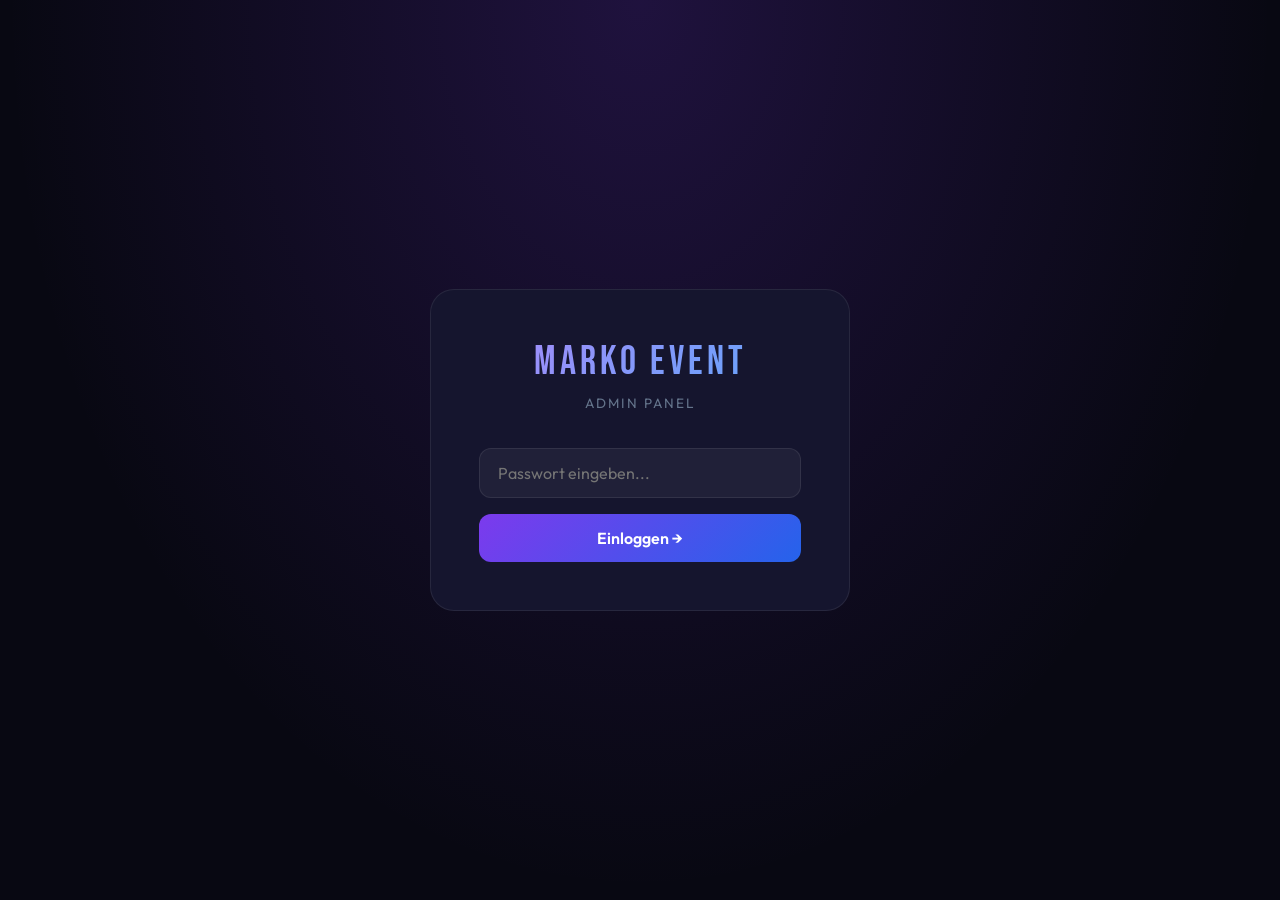
<file: admin.html>
<!DOCTYPE html>
<html lang="de">
<head>
<meta charset="UTF-8">
<meta name="viewport" content="width=device-width, initial-scale=1.0">
<title>Marko Event – Admin</title>
<link href="https://fonts.googleapis.com/css2?family=Bebas+Neue&family=Outfit:wght@300;400;500;600;700&display=swap" rel="stylesheet">
<style>
:root {
  --purple: #7c3aed;
  --blue: #2563eb;
  --deep: #080812;
  --surface: #0f0f23;
  --card: #15152e;
  --border: rgba(255,255,255,0.08);
  --text: #e2e8f0;
  --muted: #64748b;
  --green: #10b981;
  --red: #ef4444;
  --yellow: #f59e0b;
}
* { margin:0; padding:0; box-sizing:border-box; }
body { font-family:'Outfit',sans-serif; background:var(--deep); color:var(--text); min-height:100vh; }

/* LOGIN */
#login-screen {
  min-height:100vh; display:flex; align-items:center; justify-content:center;
  background: radial-gradient(ellipse at 50% 0%, rgba(124,58,237,0.2), transparent 70%);
}
.login-box {
  background:var(--card); border:1px solid var(--border); border-radius:24px;
  padding:48px; width:100%; max-width:420px; text-align:center;
}
.login-logo { font-family:'Bebas Neue',sans-serif; font-size:2.5rem; letter-spacing:4px;
  background:linear-gradient(135deg,#a78bfa,#60a5fa); -webkit-background-clip:text; -webkit-text-fill-color:transparent; margin-bottom:8px; }
.login-sub { color:var(--muted); font-size:0.85rem; letter-spacing:2px; text-transform:uppercase; margin-bottom:36px; }
.login-input {
  width:100%; padding:14px 18px; background:rgba(255,255,255,0.05); border:1px solid var(--border);
  border-radius:12px; color:#fff; font-family:'Outfit',sans-serif; font-size:1rem; outline:none;
  margin-bottom:16px; transition:border-color 0.3s;
}
.login-input:focus { border-color:rgba(124,58,237,0.6); }
.login-btn {
  width:100%; padding:14px; background:linear-gradient(135deg,var(--purple),var(--blue));
  color:#fff; border:none; border-radius:12px; font-family:'Outfit',sans-serif;
  font-size:1rem; font-weight:600; cursor:pointer; transition:opacity 0.3s;
}
.login-btn:hover { opacity:0.9; }
.login-error { color:var(--red); font-size:0.85rem; margin-top:12px; display:none; }

/* LAYOUT */
#app { display:none; min-height:100vh; }
.sidebar {
  position:fixed; left:0; top:0; bottom:0; width:240px;
  background:var(--surface); border-right:1px solid var(--border);
  display:flex; flex-direction:column; z-index:100;
}
.sidebar-logo {
  padding:28px 24px; font-family:'Bebas Neue',sans-serif; font-size:1.6rem; letter-spacing:3px;
  background:linear-gradient(135deg,#a78bfa,#60a5fa); -webkit-background-clip:text; -webkit-text-fill-color:transparent;
  border-bottom:1px solid var(--border);
}
.sidebar-logo span { display:block; font-family:'Outfit',sans-serif; font-size:0.65rem;
  letter-spacing:2px; text-transform:uppercase; color:var(--muted); -webkit-text-fill-color:var(--muted); margin-top:2px; }
.nav-items { padding:16px 12px; flex:1; display:flex; flex-direction:column; gap:4px; }
.nav-item {
  display:flex; align-items:center; gap:12px; padding:11px 14px; border-radius:10px;
  color:var(--muted); font-size:0.9rem; font-weight:500; cursor:pointer; transition:all 0.2s; border:none;
  background:none; text-align:left; width:100%;
}
.nav-item:hover { background:rgba(255,255,255,0.05); color:#fff; }
.nav-item.active { background:rgba(124,58,237,0.2); color:#a78bfa; }
.nav-item .icon { font-size:1.1rem; width:20px; text-align:center; }
.badge {
  margin-left:auto; background:var(--red); color:#fff; font-size:0.65rem;
  font-weight:700; padding:2px 7px; border-radius:100px; min-width:20px; text-align:center;
}
.sidebar-footer { padding:16px; border-top:1px solid var(--border); }
.logout-btn {
  width:100%; padding:10px; background:rgba(239,68,68,0.1); border:1px solid rgba(239,68,68,0.2);
  color:var(--red); border-radius:10px; font-family:'Outfit',sans-serif; font-size:0.85rem;
  cursor:pointer; transition:all 0.2s;
}
.logout-btn:hover { background:rgba(239,68,68,0.2); }

.main { margin-left:240px; padding:40px; min-height:100vh; }

/* TOPBAR */
.topbar { display:flex; justify-content:space-between; align-items:center; margin-bottom:36px; }
.page-title { font-family:'Bebas Neue',sans-serif; font-size:2.2rem; letter-spacing:2px; color:#fff; }
.page-sub { color:var(--muted); font-size:0.85rem; margin-top:4px; }

/* CARDS */
.card {
  background:var(--card); border:1px solid var(--border); border-radius:16px; padding:28px; margin-bottom:24px;
}
.card-title { font-size:0.75rem; letter-spacing:3px; text-transform:uppercase; color:#a78bfa; margin-bottom:20px; }

/* FORM ELEMENTS */
.field { margin-bottom:16px; }
.field label { display:block; font-size:0.8rem; color:var(--muted); letter-spacing:1px; text-transform:uppercase; margin-bottom:8px; }
.input, .textarea, .select {
  width:100%; padding:12px 16px; background:rgba(255,255,255,0.05); border:1px solid var(--border);
  border-radius:10px; color:#fff; font-family:'Outfit',sans-serif; font-size:0.95rem; outline:none; transition:border-color 0.3s;
}
.input:focus, .textarea:focus, .select:focus { border-color:rgba(124,58,237,0.6); }
.textarea { resize:vertical; min-height:90px; }
.select option { background:var(--card); }
.row { display:grid; grid-template-columns:1fr 1fr; gap:16px; }
.row-3 { display:grid; grid-template-columns:1fr 1fr 1fr; gap:16px; }

/* BUTTONS */
.btn { padding:10px 22px; border-radius:10px; font-family:'Outfit',sans-serif; font-size:0.9rem; font-weight:600; cursor:pointer; border:none; transition:all 0.2s; }
.btn-primary { background:linear-gradient(135deg,var(--purple),var(--blue)); color:#fff; }
.btn-primary:hover { opacity:0.85; transform:translateY(-1px); }
.btn-danger { background:rgba(239,68,68,0.15); color:var(--red); border:1px solid rgba(239,68,68,0.3); }
.btn-danger:hover { background:rgba(239,68,68,0.25); }
.btn-ghost { background:rgba(255,255,255,0.05); color:var(--muted); border:1px solid var(--border); }
.btn-ghost:hover { background:rgba(255,255,255,0.1); color:#fff; }
.btn-sm { padding:7px 14px; font-size:0.8rem; }
.btn-success { background:rgba(16,185,129,0.15); color:var(--green); border:1px solid rgba(16,185,129,0.3); }

/* TABLES / LISTS */
.list { display:flex; flex-direction:column; gap:10px; }
.list-item {
  display:flex; align-items:center; gap:16px; padding:14px 18px;
  background:rgba(255,255,255,0.03); border:1px solid var(--border); border-radius:12px;
}
.list-item:hover { border-color:rgba(124,58,237,0.3); }
.list-item-info { flex:1; }
.list-item-title { font-weight:600; font-size:0.95rem; }
.list-item-sub { font-size:0.8rem; color:var(--muted); margin-top:2px; }
.list-actions { display:flex; gap:8px; }

/* STAR RATING */
.stars-input { display:flex; gap:4px; }
.star-btn { background:none; border:none; font-size:1.4rem; cursor:pointer; color:rgba(255,255,255,0.2); transition:color 0.2s; }
.star-btn.active { color:#fbbf24; }

/* PHOTO GRID */
.photo-grid { display:grid; grid-template-columns:repeat(auto-fill,minmax(160px,1fr)); gap:12px; }
.photo-item {
  aspect-ratio:1; background:rgba(255,255,255,0.04); border:1px solid var(--border); border-radius:12px;
  overflow:hidden; position:relative; display:flex; align-items:center; justify-content:center;
}
.photo-item img { width:100%; height:100%; object-fit:cover; }
.photo-overlay {
  position:absolute; inset:0; background:rgba(0,0,0,0.6); opacity:0; transition:opacity 0.2s;
  display:flex; align-items:center; justify-content:center;
}
.photo-item:hover .photo-overlay { opacity:1; }
.upload-zone {
  aspect-ratio:1; background:rgba(124,58,237,0.08); border:2px dashed rgba(124,58,237,0.3);
  border-radius:12px; display:flex; flex-direction:column; align-items:center; justify-content:center;
  gap:8px; cursor:pointer; transition:all 0.2s; color:var(--muted);
}
.upload-zone:hover { border-color:#a78bfa; background:rgba(124,58,237,0.15); color:#a78bfa; }

/* BOOKINGS */
.booking-card {
  padding:20px; background:rgba(255,255,255,0.03); border:1px solid var(--border);
  border-radius:12px; margin-bottom:12px;
}
.booking-card.unread { border-color:rgba(124,58,237,0.4); background:rgba(124,58,237,0.05); }
.booking-header { display:flex; justify-content:space-between; align-items:flex-start; margin-bottom:12px; }
.booking-name { font-weight:600; font-size:1rem; }
.booking-date { font-size:0.75rem; color:var(--muted); }
.booking-meta { display:flex; gap:12px; margin-bottom:10px; flex-wrap:wrap; }
.booking-tag { padding:3px 10px; background:rgba(124,58,237,0.15); border-radius:100px; font-size:0.75rem; color:#a78bfa; }
.booking-email { font-size:0.8rem; color:var(--muted); }
.booking-msg { font-size:0.9rem; color:var(--text); line-height:1.6; }
.unread-dot { width:8px; height:8px; background:var(--purple); border-radius:50%; flex-shrink:0; margin-top:6px; }

/* STATS */
.stats-grid { display:grid; grid-template-columns:repeat(4,1fr); gap:16px; margin-bottom:32px; }
.stat-card { background:var(--card); border:1px solid var(--border); border-radius:14px; padding:22px; }
.stat-value { font-family:'Bebas Neue',sans-serif; font-size:2.5rem; background:linear-gradient(135deg,#a78bfa,#60a5fa); -webkit-background-clip:text; -webkit-text-fill-color:transparent; }
.stat-label { font-size:0.75rem; color:var(--muted); letter-spacing:2px; text-transform:uppercase; margin-top:4px; }

/* TOAST */
.toast {
  position:fixed; bottom:28px; right:28px; padding:14px 22px;
  background:var(--green); color:#fff; border-radius:12px; font-weight:600; font-size:0.9rem;
  transform:translateY(80px); opacity:0; transition:all 0.3s; z-index:999;
}
.toast.show { transform:translateY(0); opacity:1; }
.toast.error { background:var(--red); }

/* TABS */
.tabs { display:none; }
.tabs.active { display:block; }

/* SECTION */
.section-divider { height:1px; background:var(--border); margin:28px 0; }

/* RESPONSIVE */
@media (max-width: 900px) {
  .sidebar {
    position: static;
    width: 100%;
    height: auto;
    flex-direction: column;
  }
  .sidebar-logo {
    padding: 18px 16px;
    border-bottom: 1px solid var(--border);
  }
  .nav-items {
    padding: 10px 8px 12px;
    flex-direction: row;
    gap: 6px;
    overflow-x: auto;
  }
  .nav-item {
    font-size: 0.8rem;
    padding: 8px 10px;
    white-space: nowrap;
  }
  .sidebar-footer {
    padding: 10px 12px;
  }
  .logout-btn {
    font-size: 0.8rem;
    padding: 8px;
  }
  .main {
    margin-left: 0;
    padding: 20px 16px 32px;
  }
  .topbar {
    flex-direction: column;
    align-items: flex-start;
    gap: 8px;
  }
  .stats-grid,
  .row,
  .row-3 {
    grid-template-columns: 1fr;
  }
  .card {
    padding: 20px 16px;
  }
}

@media (max-width: 600px) {
  .login-box {
    padding: 32px 20px;
    margin: 0 16px;
  }
  .page-title {
    font-size: 1.7rem;
  }
  .stat-value {
    font-size: 2rem;
  }
}
</style>
</head>
<body>

<!-- LOGIN -->
<div id="login-screen">
  <div class="login-box">
    <div class="login-logo">Marko Event</div>
    <div class="login-sub">Admin Panel</div>
    <input type="password" class="login-input" id="pwd-input" placeholder="Passwort eingeben..." onkeydown="if(event.key==='Enter')doLogin()">
    <button class="login-btn" onclick="doLogin()">Einloggen →</button>
    <div class="login-error" id="login-error">Falsches Passwort</div>
  </div>
</div>

<!-- APP -->
<div id="app">
  <!-- Sidebar -->
  <div class="sidebar">
    <div class="sidebar-logo">Marko Event<span>Admin Panel</span></div>
    <div class="nav-items">
      <button class="nav-item active" onclick="showTab('dashboard')"><span class="icon">📊</span> Dashboard</button>
      <button class="nav-item" onclick="showTab('event')"><span class="icon">📅</span> Next Event</button>
      <button class="nav-item" onclick="showTab('mixes')"><span class="icon">🎵</span> Mixes</button>
      <button class="nav-item" onclick="showTab('photos')"><span class="icon">📸</span> Galerie</button>
      <button class="nav-item" onclick="showTab('past-events')"><span class="icon">🗂️</span> Vergangene Events</button>
      <button class="nav-item" onclick="showTab('bookings')"><span class="icon">📬</span> Anfragen <span class="badge" id="unread-badge" style="display:none">0</span></button>
    </div>
    <div class="sidebar-footer">
      <button class="logout-btn" onclick="logout()">Ausloggen</button>
    </div>
  </div>

  <!-- Main -->
  <div class="main">

    <!-- DASHBOARD -->
    <div id="tab-dashboard" class="tabs active">
      <div class="topbar">
        <div><div class="page-title">Dashboard</div><div class="page-sub">Willkommen zurück, Vitalij & Valera 👋</div></div>
      </div>
      <div class="stats-grid">
        <div class="stat-card"><div class="stat-value" id="stat-mixes">0</div><div class="stat-label">Mixes</div></div>
        <div class="stat-card"><div class="stat-value" id="stat-photos">0</div><div class="stat-label">Fotos</div></div>
        <div class="stat-card"><div class="stat-value" id="stat-past-events">0</div><div class="stat-label">Vergangene Events</div></div>
        <div class="stat-card"><div class="stat-value" id="stat-bookings">0</div><div class="stat-label">Neue Anfragen</div></div>
      </div>
      <div class="card">
        <div class="card-title">Schnellzugriff</div>
        <div style="display:flex;gap:12px;flex-wrap:wrap;">
          <button class="btn btn-primary" onclick="showTab('event')">📅 Event bearbeiten</button>
          <button class="btn btn-ghost" onclick="showTab('mixes')">🎵 Mix hinzufügen</button>
          <button class="btn btn-ghost" onclick="showTab('photos')">📸 Foto hochladen</button>
          <button class="btn btn-ghost" onclick="showTab('bookings')">📬 Anfragen ansehen</button>
        </div>
      </div>
    </div>

    <!-- NEXT EVENT -->
    <div id="tab-event" class="tabs">
      <div class="topbar">
        <div><div class="page-title">Next Event</div><div class="page-sub">Bearbeite das nächste Auftritts-Datum</div></div>
      </div>
      <div class="card">
        <div class="card-title">Event Details</div>
        <div class="row">
          <div class="field"><label>Datum (z.B. 15 MAR)</label><input class="input" id="ev-date" placeholder="15 MAR"></div>
          <div class="field"><label>Uhrzeit</label><input class="input" id="ev-time" placeholder="22:00 – 04:00 Uhr"></div>
        </div>
        <div class="field"><label>Name der Location</label><input class="input" id="ev-location" placeholder="Club Voltage, Berlin"></div>
        <div class="field"><label>Adresse (für Google Maps)</label><input class="input" id="ev-address" placeholder="Musterstraße 1, 10115 Berlin"></div>
        <div class="field"><label>Genre / Stil</label><input class="input" id="ev-genre" placeholder="House · Techno · Commercial"></div>
        <div class="field"><label>Kurze Beschreibung</label><textarea class="textarea" id="ev-description" placeholder="Eine unvergessliche Nacht mit Vitalij & Valera..."></textarea></div>
        <div class="field">
          <label>Event Bild / GIF</label>
          <div style="display:flex;gap:12px;align-items:center;flex-wrap:wrap;">
            <input type="file" class="input" id="ev-image-file" accept="image/*,.gif" style="flex:1;">
            <button class="btn btn-ghost" onclick="uploadEventImage()">📤 Hochladen</button>
          </div>
          <div id="ev-image-preview" style="margin-top:12px;display:none;">
            <img id="ev-img" style="max-height:160px;border-radius:10px;border:1px solid var(--border);">
            <div style="font-size:0.75rem;color:var(--green);margin-top:6px;">✓ Bild hochgeladen</div>
          </div>
        </div>
        <button class="btn btn-primary" onclick="saveEvent()">Speichern ✓</button>
      </div>
    </div>

    <!-- MIXES -->
    <div id="tab-mixes" class="tabs">
      <div class="topbar">
        <div><div class="page-title">Mixes</div><div class="page-sub">Verwalte deine Musik-Mixes</div></div>
        <button class="btn btn-primary" onclick="openAddMix()">+ Mix hinzufügen</button>
      </div>
      <div class="card" id="add-mix-form" style="display:none;">
        <div class="card-title">Neuer Mix</div>
        <div class="row">
          <div class="field"><label>Titel</label><input class="input" id="mix-title" placeholder="Summer Vibes 2025"></div>
          <div class="field"><label>Genre</label><input class="input" id="mix-genre" placeholder="House · Deep House"></div>
        </div>
        <div class="row">
          <div class="field"><label>Dauer</label><input class="input" id="mix-duration" placeholder="1:12:34"></div>
          <div class="field"><label>SoundCloud / URL (optional)</label><input class="input" id="mix-url" placeholder="https://soundcloud.com/..."></div>
        </div>
        <div style="display:flex;gap:10px;">
          <button class="btn btn-primary" onclick="saveMix()">Hinzufügen</button>
          <button class="btn btn-ghost" onclick="document.getElementById('add-mix-form').style.display='none'">Abbrechen</button>
        </div>
      </div>
      <div class="list" id="mixes-list"></div>
    </div>

    <!-- PHOTOS -->
    <div id="tab-photos" class="tabs">
      <div class="topbar">
        <div><div class="page-title">Galerie</div><div class="page-sub">Fotos hochladen und verwalten</div></div>
      </div>
      <div class="card">
        <div class="card-title">Foto hochladen</div>
        <div class="row" style="align-items:end;">
          <div class="field"><label>Foto auswählen</label><input type="file" class="input" id="photo-file" accept="image/*"></div>
          <div class="field"><label>Beschriftung</label><input class="input" id="photo-caption" placeholder="Club Voltage · März 2026"></div>
        </div>
        <button class="btn btn-primary" onclick="uploadPhoto()">📤 Hochladen</button>
      </div>
      <div class="photo-grid" id="photos-grid"></div>
    </div>

    <!-- PAST EVENTS -->
    <div id="tab-past-events" class="tabs">
      <div class="topbar">
        <div><div class="page-title">Vergangene Events</div><div class="page-sub">Event-Seiten für vergangene Veranstaltungen verwalten</div></div>
        <button class="btn btn-primary" onclick="openPastEventForm()">+ Event hinzufügen</button>
      </div>
      <div class="card" id="add-past-event-form" style="display:none;">
        <div class="card-title">Vergangenes Event</div>
        <div class="row">
          <div class="field"><label>Clubname</label><input class="input" id="past-club" placeholder="Dream Club"></div>
          <div class="field"><label>Datum</label><input class="input" id="past-date" placeholder="27 FEB 2026"></div>
        </div>
        <div class="field">
          <label>Titel für Seite (optional)</label>
          <input class="input" id="past-title" placeholder="Dream Club · 27 FEB 2026">
        </div>
        <div class="field"><label>Beschreibung (optional)</label><textarea class="textarea" id="past-description" placeholder="Kurzer Hinweis zum Event..."></textarea></div>
        <div style="display:flex;gap:10px;">
          <button class="btn btn-primary" onclick="savePastEvent()">Speichern</button>
          <button class="btn btn-ghost" onclick="closePastEventForm()">Abbrechen</button>
        </div>
      </div>
      <div class="list" id="past-events-list"></div>
    </div>

    <!-- BOOKINGS -->
    <div id="tab-bookings" class="tabs">
      <div class="topbar">
        <div><div class="page-title">Anfragen</div><div class="page-sub">Buchungsanfragen vom Kontaktformular</div></div>
      </div>
      <div id="bookings-list"></div>
    </div>

  </div>
</div>

<div class="toast" id="toast"></div>

<script>
const API = '';
let TOKEN = sessionStorage.getItem('admin_token') || localStorage.getItem('admin_token') || '';
let editingPastEventId = null;

if (!sessionStorage.getItem('admin_token') && localStorage.getItem('admin_token')) {
  sessionStorage.setItem('admin_token', localStorage.getItem('admin_token'));
  localStorage.removeItem('admin_token');
}

// ── Auth ──────────────────────────────────────────────────────────────────
async function doLogin() {
  const pwd = document.getElementById('pwd-input').value;
  const host = window.location.hostname;
  const isLocal = host === 'localhost' || host === '127.0.0.1';
  if (window.location.protocol !== 'https:' && !isLocal) {
    document.getElementById('login-error').textContent = 'Login nur über HTTPS erlaubt';
    document.getElementById('login-error').style.display = 'block';
    return;
  }
  try {
    const r = await fetch(`${API}/api/login`, {
      method:'POST', headers:{'Content-Type':'application/json'},
      body: JSON.stringify({password: pwd})
    });
    if (!r.ok) throw new Error();
    const d = await r.json();
    TOKEN = d.token;
    sessionStorage.setItem('admin_token', TOKEN);
    localStorage.removeItem('admin_token');
    showApp();
  } catch {
    document.getElementById('login-error').style.display = 'block';
  }
}

function logout() {
  TOKEN = '';
  sessionStorage.removeItem('admin_token');
  localStorage.removeItem('admin_token');
  document.getElementById('app').style.display = 'none';
  document.getElementById('login-screen').style.display = 'flex';
}

// ── Init ──────────────────────────────────────────────────────────────────
async function showApp() {
  document.getElementById('login-screen').style.display = 'none';
  document.getElementById('app').style.display = 'block';
  await loadAll();
}

async function loadAll() {
  await Promise.all([loadEvent(), loadMixes(), loadPhotos(), loadPastEvents(), loadBookings()]);
}

if (TOKEN) showApp();

// ── Tab ───────────────────────────────────────────────────────────────────
function showTab(name) {
  document.querySelectorAll('.tabs').forEach(t => t.classList.remove('active'));
  document.querySelectorAll('.nav-item').forEach(n => n.classList.remove('active'));
  document.getElementById(`tab-${name}`).classList.add('active');
  document.querySelectorAll('.nav-item').forEach(n => {
    if (n.getAttribute('onclick').includes(`'${name}'`)) n.classList.add('active');
  });
}

// ── Toast ─────────────────────────────────────────────────────────────────
function toast(msg, err=false) {
  const t = document.getElementById('toast');
  t.textContent = msg; t.className = 'toast show' + (err?' error':'');
  setTimeout(() => t.classList.remove('show'), 2800);
}

// ── Auth headers ──────────────────────────────────────────────────────────
function authH() { return {Authorization:`Bearer ${TOKEN}`,'Content-Type':'application/json'}; }

function escapeHtml(value) {
  return String(value ?? '')
    .replace(/&/g, '&amp;')
    .replace(/</g, '&lt;')
    .replace(/>/g, '&gt;')
    .replace(/"/g, '&quot;')
    .replace(/'/g, '&#39;');
}

function safeUrl(value) {
  try {
    const url = new URL(String(value || ''), window.location.origin);
    if (url.protocol === 'http:' || url.protocol === 'https:') return url.href;
    return '';
  } catch {
    return '';
  }
}

function encodePayload(value) {
  return encodeURIComponent(JSON.stringify(value || {}));
}

function openPastEventFormByPayload(payload) {
  try {
    const item = JSON.parse(decodeURIComponent(payload));
    openPastEventForm(item);
  } catch {
    openPastEventForm();
  }
}

// ── Event ──────────────────────────────────────────────────────────────────
async function loadEvent() {
  const d = await (await fetch(`${API}/api/event`)).json();
  document.getElementById('ev-date').value = d.date || '';
  document.getElementById('ev-time').value = d.time || '';
  document.getElementById('ev-location').value = d.location || '';
  document.getElementById('ev-address').value = d.address || '';
  document.getElementById('ev-genre').value = d.genre || '';
  document.getElementById('ev-description').value = d.description || '';
  if (d.image_url) {
    document.getElementById('ev-img').src = d.image_url;
    document.getElementById('ev-image-preview').style.display = 'block';
  }
}

async function uploadEventImage() {
  const file = document.getElementById('ev-image-file').files[0];
  if (!file) return toast('Bitte ein Bild auswählen', true);
  const fd = new FormData();
  fd.append('file', file);
  const r = await fetch(`${API}/api/event/image`, {method:'POST', headers:{Authorization:`Bearer ${TOKEN}`}, body:fd});
  if (r.ok) {
    const data = await r.json();
    document.getElementById('ev-img').src = data.image_url;
    document.getElementById('ev-image-preview').style.display = 'block';
    toast('Bild hochgeladen ✓');
  }
}

async function saveEvent() {
  await fetch(`${API}/api/event`, {
    method:'PUT', headers: authH(),
    body: JSON.stringify({
      date: document.getElementById('ev-date').value,
      time: document.getElementById('ev-time').value,
      location: document.getElementById('ev-location').value,
      address: document.getElementById('ev-address').value,
      genre: document.getElementById('ev-genre').value,
      description: document.getElementById('ev-description').value,
    })
  });
  toast('Event gespeichert ✓');
}

// ── Mixes ──────────────────────────────────────────────────────────────────
async function loadMixes() {
  const mixes = await (await fetch(`${API}/api/mixes`)).json();
  document.getElementById('stat-mixes').textContent = mixes.length;
  const list = document.getElementById('mixes-list');
  list.innerHTML = mixes.map((m, i) => {
    const mixId = encodeURIComponent(String(m.id || ''));
    const title = escapeHtml(m.title || '');
    const genre = escapeHtml(m.genre || '');
    const duration = escapeHtml(m.duration || '');
    return `
    <div class="list-item">
      <div style="font-family:'Bebas Neue',sans-serif;font-size:1.2rem;color:rgba(124,58,237,0.5);width:30px">${i + 1}</div>
      <div class="list-item-info">
        <div class="list-item-title">${title}</div>
        <div class="list-item-sub">${genre} · ${duration}</div>
      </div>
      <div class="list-actions">
        <button class="btn btn-danger btn-sm" onclick="deleteMix('${mixId}')">Löschen</button>
      </div>
    </div>`;
  }).join('');
}

function openAddMix() {
  const f = document.getElementById('add-mix-form');
  f.style.display = f.style.display === 'none' ? 'block' : 'none';
}

async function saveMix() {
  const data = {
    title: document.getElementById('mix-title').value,
    genre: document.getElementById('mix-genre').value,
    duration: document.getElementById('mix-duration').value,
    url: document.getElementById('mix-url').value,
  };
  if (!data.title) return toast('Titel eingeben!', true);
  await fetch(`${API}/api/mixes`, {method:'POST', headers:authH(), body:JSON.stringify(data)});
  document.getElementById('add-mix-form').style.display = 'none';
  ['mix-title','mix-genre','mix-duration','mix-url'].forEach(id => document.getElementById(id).value = '');
  toast('Mix hinzugefügt ✓');
  loadMixes();
}

async function deleteMix(id) {
  if (!confirm('Mix löschen?')) return;
  const safeId = encodeURIComponent(decodeURIComponent(String(id || '')));
  await fetch(`${API}/api/mixes/${safeId}`, {method:'DELETE', headers:{Authorization:`Bearer ${TOKEN}`}});
  toast('Mix gelöscht');
  loadMixes();
}

// ── Photos ─────────────────────────────────────────────────────────────────
async function loadPhotos() {
  const photos = await (await fetch(`${API}/api/photos`)).json();
  document.getElementById('stat-photos').textContent = photos.length;
  const grid = document.getElementById('photos-grid');
  grid.innerHTML = photos.map((p) => {
    const photoId = encodeURIComponent(String(p.id || ''));
    const imageUrl = safeUrl(p.url || '');
    const caption = escapeHtml(p.caption || '');
    if (!imageUrl) return '';
    return `
    <div class="photo-item">
      <img src="${imageUrl}" alt="${caption}">
      <div class="photo-overlay">
        <button class="btn btn-danger btn-sm" onclick="deletePhoto('${photoId}')">✕ Löschen</button>
      </div>
    </div>`;
  }).join('');
}

async function uploadPhoto() {
  const file = document.getElementById('photo-file').files[0];
  if (!file) return toast('Bitte ein Foto auswählen', true);
  const fd = new FormData();
  fd.append('file', file);
  fd.append('caption', document.getElementById('photo-caption').value);
  await fetch(`${API}/api/photos`, {method:'POST', headers:{Authorization:`Bearer ${TOKEN}`}, body:fd});
  document.getElementById('photo-file').value = '';
  document.getElementById('photo-caption').value = '';
  toast('Foto hochgeladen ✓');
  loadPhotos();
}

async function deletePhoto(id) {
  if (!confirm('Foto löschen?')) return;
  const safeId = encodeURIComponent(decodeURIComponent(String(id || '')));
  await fetch(`${API}/api/photos/${safeId}`, {method:'DELETE', headers:{Authorization:`Bearer ${TOKEN}`}});
  toast('Foto gelöscht');
  loadPhotos();
}

// ── Past events ───────────────────────────────────────────────────────────
function openPastEventForm(item = null) {
  const form = document.getElementById('add-past-event-form');
  if (!form) return;

  editingPastEventId = item && item.id ? item.id : null;
  form.style.display = 'block';

  document.getElementById('past-club').value = item?.club_name || '';
  document.getElementById('past-date').value = item?.date || '';
  document.getElementById('past-title').value = item?.title || '';
  document.getElementById('past-description').value = item?.description || '';
}

function closePastEventForm() {
  editingPastEventId = null;
  const form = document.getElementById('add-past-event-form');
  if (form) form.style.display = 'none';
  ['past-club', 'past-date', 'past-title', 'past-description'].forEach(id => {
    const el = document.getElementById(id);
    if (el) el.value = '';
  });
}

async function loadPastEvents() {
  const r = await fetch(`${API}/api/past-events`);
  if (!r.ok) {
    document.getElementById('stat-past-events').textContent = '0';
    document.getElementById('past-events-list').innerHTML = '<div class="list-item"><div class="list-item-info"><div class="list-item-title">API /api/past-events nicht verfügbar</div><div class="list-item-sub">Bitte Backend für vergangene Events aktivieren.</div></div></div>';
    return;
  }

  const pastEvents = await r.json();
  document.getElementById('stat-past-events').textContent = pastEvents.length;

  const list = document.getElementById('past-events-list');
  list.innerHTML = pastEvents.map((item) => {
    const displayTitle = escapeHtml(item.title || `${item.club_name || ''} · ${item.date || ''}`.trim());
    const displaySubtitle = escapeHtml(item.description || 'Seite wird automatisch mit Event-Fotos befüllt');
    const eventId = encodeURIComponent(String(item.id || ''));
    const payload = encodePayload({
      id: item.id,
      club_name: item.club_name || '',
      date: item.date || '',
      title: item.title || '',
      description: item.description || ''
    });
    return `
    <div class="list-item">
      <div class="list-item-info">
        <div class="list-item-title">${displayTitle}</div>
        <div class="list-item-sub">${displaySubtitle}</div>
      </div>
      <div class="list-actions">
        <button class="btn btn-ghost btn-sm" onclick="openPastEventFormByPayload('${payload}')">Bearbeiten</button>
        <button class="btn btn-danger btn-sm" onclick="deletePastEvent('${eventId}')">Löschen</button>
      </div>
    </div>`;
  }).join('');
}

async function savePastEvent() {
  const data = {
    club_name: document.getElementById('past-club').value.trim(),
    date: document.getElementById('past-date').value.trim(),
    title: document.getElementById('past-title').value.trim(),
    description: document.getElementById('past-description').value.trim(),
  };

  if (!data.club_name || !data.date) {
    return toast('Bitte Clubname und Datum ausfüllen', true);
  }

  const url = editingPastEventId
    ? `${API}/api/past-events/${editingPastEventId}`
    : `${API}/api/past-events`;
  const method = editingPastEventId ? 'PUT' : 'POST';
  const isEdit = Boolean(editingPastEventId);

  const r = await fetch(url, { method, headers: authH(), body: JSON.stringify(data) });
  if (!r.ok) return toast('Speichern fehlgeschlagen', true);

  closePastEventForm();
  toast(isEdit ? 'Event aktualisiert ✓' : 'Event hinzugefügt ✓');
  loadPastEvents();
}

async function deletePastEvent(id) {
  if (!confirm('Vergangenes Event löschen?')) return;
  const safeId = encodeURIComponent(decodeURIComponent(String(id || '')));
  const r = await fetch(`${API}/api/past-events/${safeId}`, { method:'DELETE', headers:{Authorization:`Bearer ${TOKEN}`} });
  if (!r.ok) return toast('Löschen fehlgeschlagen', true);
  toast('Event gelöscht');
  loadPastEvents();
}

// ── Bookings ───────────────────────────────────────────────────────────────
async function loadBookings() {
  const bookings = await (await fetch(`${API}/api/bookings`, {headers:{Authorization:`Bearer ${TOKEN}`}})).json();
  const unread = bookings.filter(b => !b.read).length;
  document.getElementById('stat-bookings').textContent = unread;
  const badge = document.getElementById('unread-badge');
  badge.textContent = unread;
  badge.style.display = unread > 0 ? 'inline-block' : 'none';

  const list = document.getElementById('bookings-list');
  if (!bookings.length) {
    list.innerHTML = '<div class="card" style="text-align:center;color:var(--muted);padding:60px">Noch keine Anfragen 📭</div>';
    return;
  }
  list.innerHTML = bookings.map((b) => {
    const bookingId = encodeURIComponent(String(b.id || ''));
    const bookingName = escapeHtml(b.name || '');
    const bookingEmail = escapeHtml(b.email || '');
    const eventType = escapeHtml(b.event_type || '');
    const message = b.message ? escapeHtml(b.message) : '';
    const bookingDate = b.date ? new Date(b.date).toLocaleDateString('de-DE') : '';
    return `
    <div class="booking-card ${b.read?'':'unread'}">
      <div class="booking-header">
        <div style="display:flex;align-items:center;gap:10px;">
          ${!b.read ? '<div class="unread-dot"></div>' : ''}
          <div>
            <div class="booking-name">${bookingName}</div>
            <div class="booking-email">${bookingEmail}</div>
          </div>
        </div>
        <div style="display:flex;gap:8px;align-items:flex-start;">
          <div class="booking-date">${bookingDate}</div>
          ${!b.read ? `<button class="btn btn-success btn-sm" onclick="markRead('${bookingId}')">Gelesen</button>` : ''}
          <button class="btn btn-danger btn-sm" onclick="deleteBooking('${bookingId}')">✕</button>
        </div>
      </div>
      <div class="booking-meta">
        <span class="booking-tag">📋 ${eventType}</span>
      </div>
      ${message ? `<div class="booking-msg">${message}</div>` : ''}
    </div>`;
  }).join('');
}

async function markRead(id) {
  const safeId = encodeURIComponent(decodeURIComponent(String(id || '')));
  await fetch(`${API}/api/bookings/${safeId}/read`, {method:'PATCH', headers:{Authorization:`Bearer ${TOKEN}`}});
  loadBookings();
}

async function deleteBooking(id) {
  if (!confirm('Anfrage löschen?')) return;
  const safeId = encodeURIComponent(decodeURIComponent(String(id || '')));
  await fetch(`${API}/api/bookings/${safeId}`, {method:'DELETE', headers:{Authorization:`Bearer ${TOKEN}`}});
  toast('Anfrage gelöscht');
  loadBookings();
}
</script>
</body>
</html>
</file>
